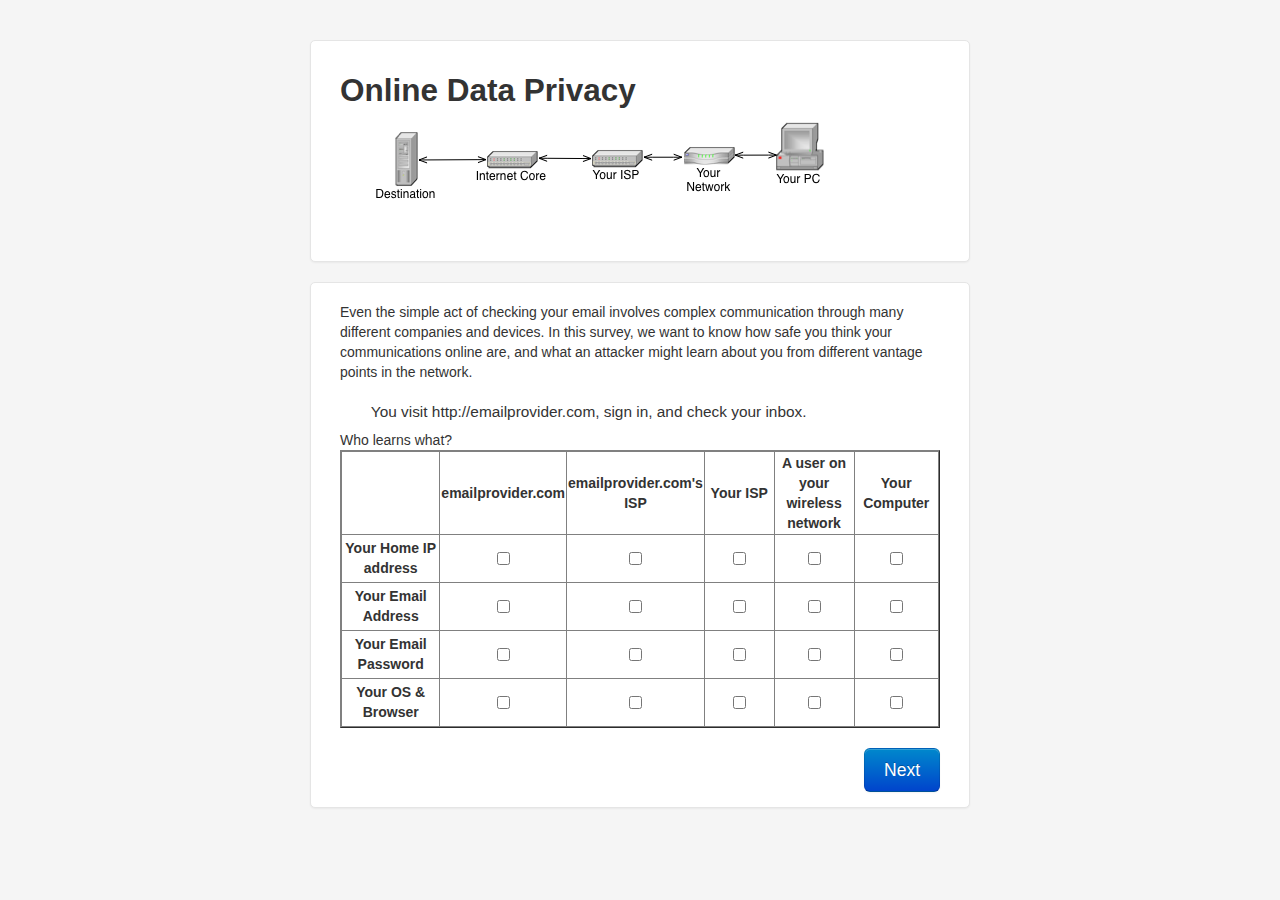
<file: client/index.html>
<!DOCTYPE html>
<html lang="en">
  <head>
    <meta charset="utf-8">
    <meta name="viewport" content="width=device-width, initial-scale=1.0">
    <title>Online Data Privacy</title>
    <link href="bootstrap/css/bootstrap.min.css" rel="stylesheet" media="screen" />
    <script type="text/javascript" src="model.js"></script>
    <link href="styles.css" rel="stylesheet" />
  </head>
  <body>
    <div class="container">
      <form class="form">
        <h2 class="form-heading">Online Data Privacy</h2>
        <img src="img/net.png" />
	  </form>
	</div>
	<div class="container">
	  <form id="questionform" class="form" style>
        <span id="sl">
          Even the simple act of checking your email involves complex
          communication through many different companies and devices.
          In this survey, we want to know how safe you think your
          communications online are, and what an attacker might learn
          about you from different vantage points in the network.
          <br /><br /></span><span id="scenario"></span>
        <span id="sl2">Who learns what?</span>
        <table id="dataTable" border="1">
        </table>
        <div id="captcha"></div>
        <div id="attestation">
          Please type the following sentence to attest that you are human:
          <blockquote>
            I promise that this is my first time completing this survey.
          </blockquote>
          <textarea id="attestationText"></textarea>
          <input type="hidden" name="attestationKeys" id="attestationKeys" />
        </div>
        <div><br/></div>
        <button class="btn btn-large" id="previous" type="button">
          Previous
        </button>
        <button class="btn btn-large btn-primary" id="next" type="button">
          Next
        </button>
        <button class="btn btn-large btn-primary" id="finish" type="button">
          Finish
        </button>
      </form>
	  <form id="scoreform" class="form" style="display:none">
	    <h3>Score:</h3>
	  </form>
	  <form id="answerform" class="form" style="display:none">
	    <h3>Answers:</h3>
	  </form>
    </div>
    <script src="bootstrap/js/jquery.min.js"></script>
    <script src="bootstrap/js/bootstrap.min.js"></script>
  </body>
</html>
</file>
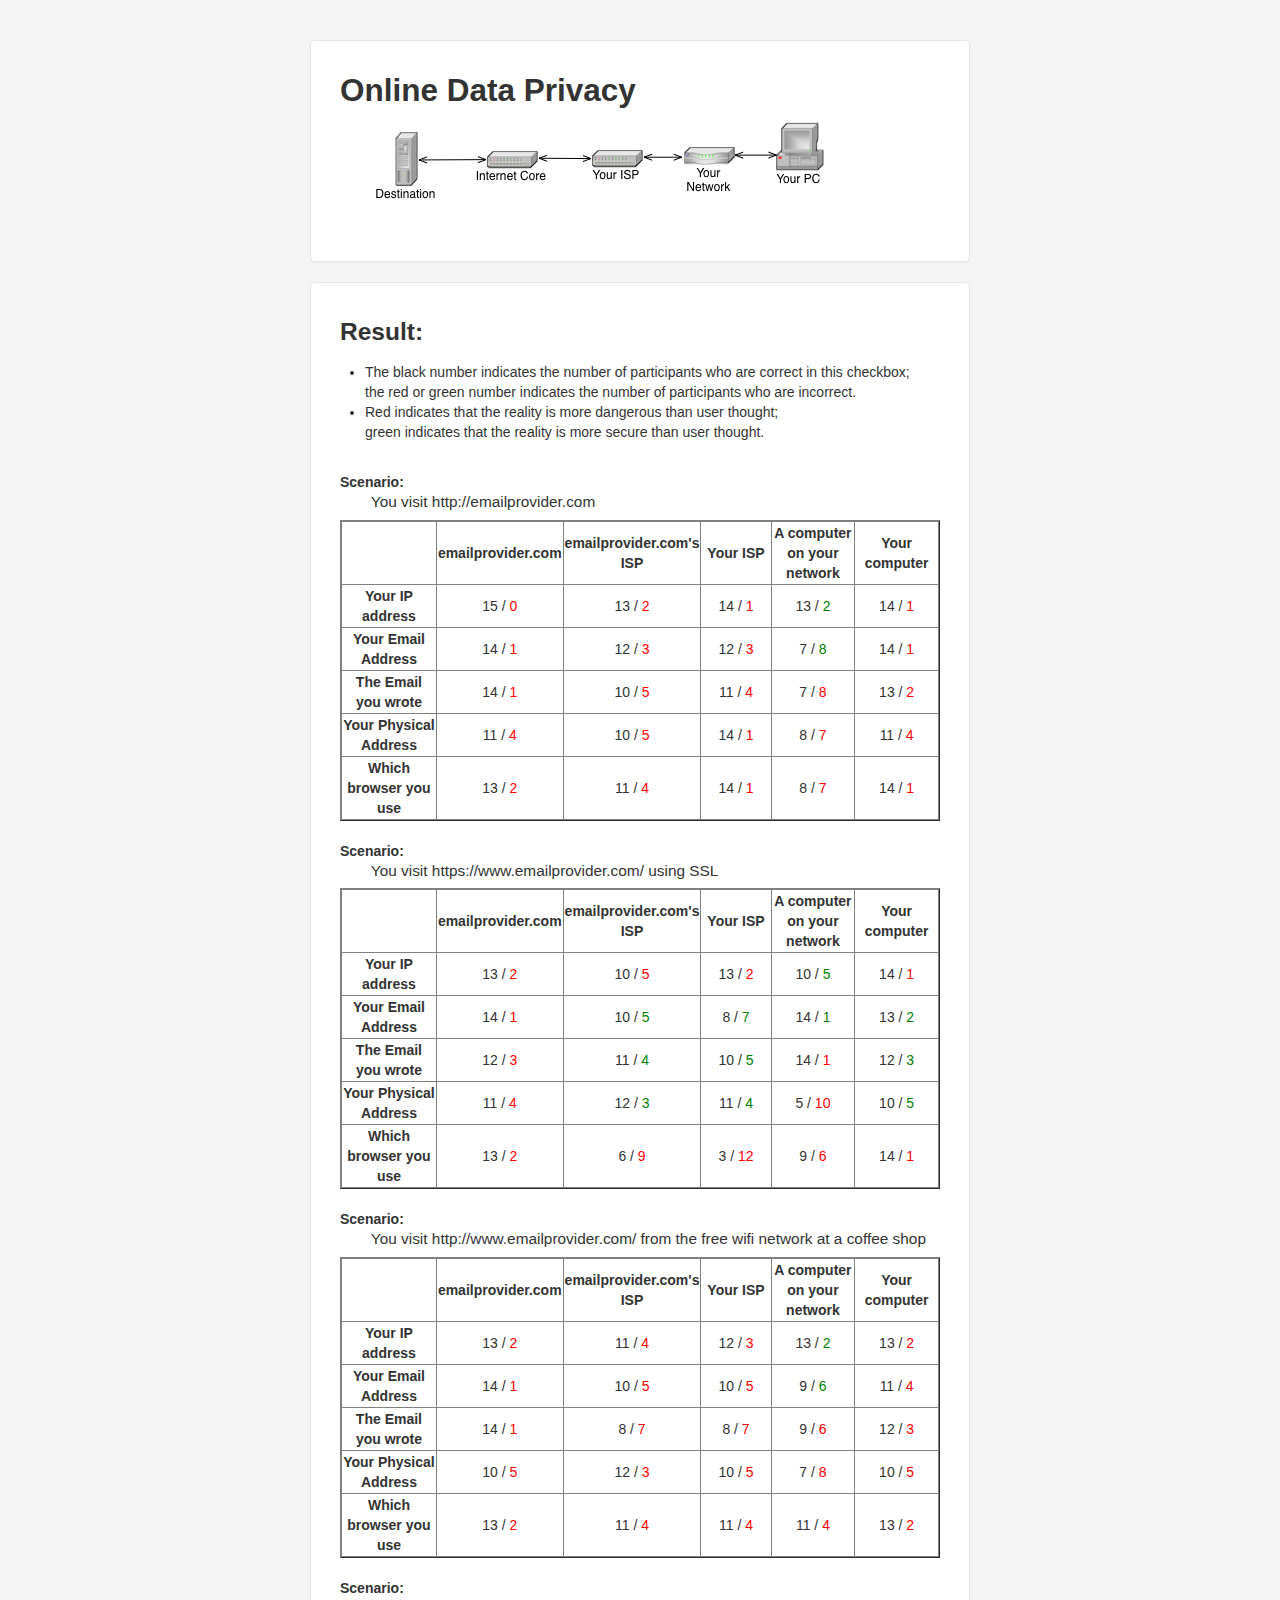
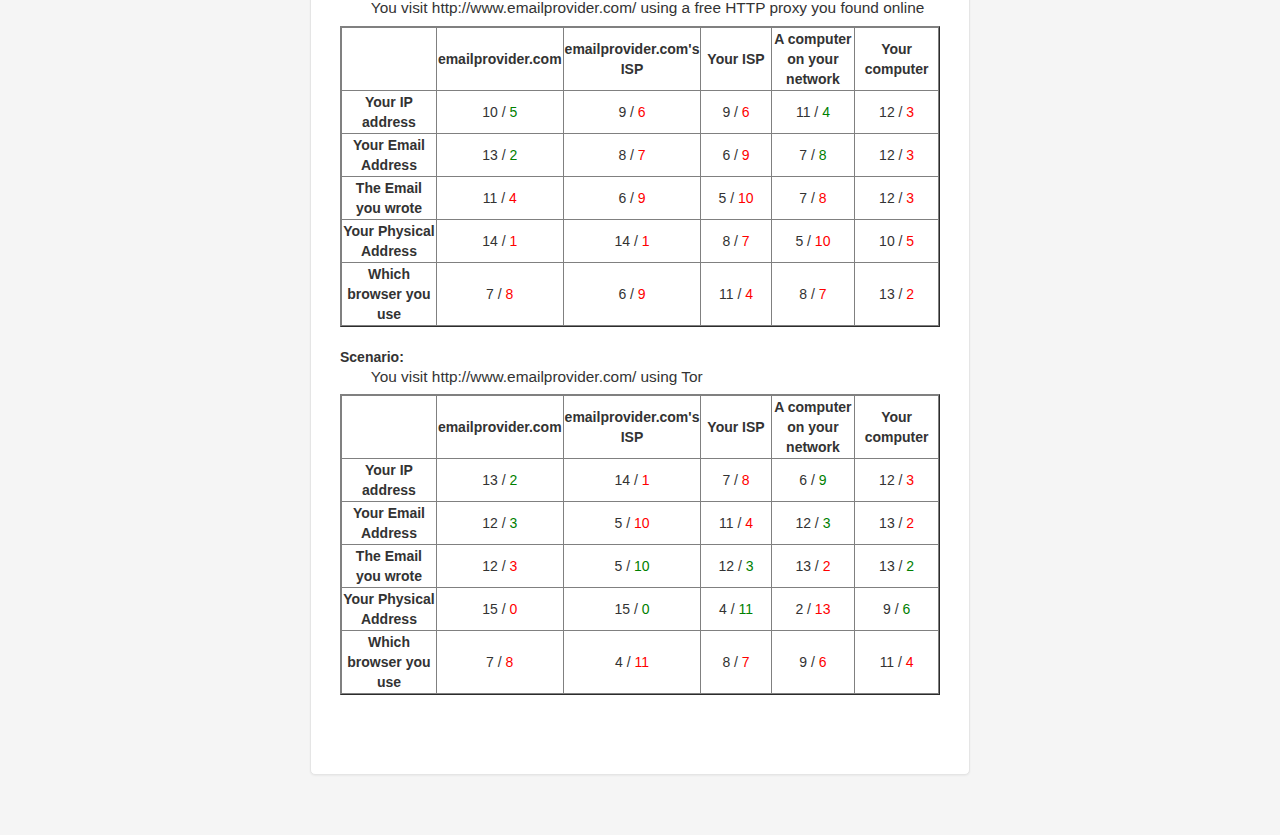
<file: client/result.html>
<!DOCTYPE html>
<html lang="en">
  <head>
    <meta charset="utf-8">
    <meta name="viewport" content="width=device-width, initial-scale=1.0">
    <title>Online Data Privacy</title>
    <link href="bootstrap/css/bootstrap.min.css" rel="stylesheet" media="screen" />
    <link href="styles.css" rel="stylesheet" />
  </head>
  <body>
    <div class="container">
      <form class="form">
        <h2 class="form-heading">Online Data Privacy</h2>
        <img src="img/net.png" />
	  </form>
	</div>
	<div class="container">
	  <form id="resultform" class="form">
	    <h3>Result:</h3>
		<ul>
		<li>The black number indicates the number of participants who are correct in this checkbox;<br/>
		the red or green number indicates the number of participants who are incorrect.</li>
		<li>Red indicates that the reality is more dangerous than user thought;<br/>
		green indicates that the reality is more secure than user thought.</li></ul> <br/>
<b>Scenario:</b>
<span id='scenario' style='display:block;'>You visit http://emailprovider.com</span>
<table border='1' style='display: block;'>
<tr>
<th width='20%'></th>
<th width='16%'>emailprovider.com</th>
<th width='16%'>emailprovider.com's ISP</th>
<th width='16%'>Your ISP</th>
<th width='16%'>A computer on your network</th>
<th width='16%'>Your computer</th>
</tr>
<tr>
<th>Your IP address</th>
<td>15 / <font color='red'> 0</font></td>
<td>13 / <font color='red'> 2</font></td>
<td>14 / <font color='red'> 1</font></td>
<td>13 / <font color='green'> 2</font></td>
<td>14 / <font color='red'> 1</font></td>
</tr>
<tr>
<th>Your Email Address</th>
<td>14 / <font color='red'> 1</font></td>
<td>12 / <font color='red'> 3</font></td>
<td>12 / <font color='red'> 3</font></td>
<td> 7 / <font color='green'> 8</font></td>
<td>14 / <font color='red'> 1</font></td>
</tr>
<tr>
<th>The Email you wrote</th>
<td>14 / <font color='red'> 1</font></td>
<td>10 / <font color='red'> 5</font></td>
<td>11 / <font color='red'> 4</font></td>
<td> 7 / <font color='red'> 8</font></td>
<td>13 / <font color='red'> 2</font></td>
</tr>
<tr>
<th>Your Physical Address</th>
<td>11 / <font color='red'> 4</font></td>
<td>10 / <font color='red'> 5</font></td>
<td>14 / <font color='red'> 1</font></td>
<td> 8 / <font color='red'> 7</font></td>
<td>11 / <font color='red'> 4</font></td>
</tr>
<tr>
<th>Which browser you use</th>
<td>13 / <font color='red'> 2</font></td>
<td>11 / <font color='red'> 4</font></td>
<td>14 / <font color='red'> 1</font></td>
<td> 8 / <font color='red'> 7</font></td>
<td>14 / <font color='red'> 1</font></td>
</tr>
</table>
<br/>
<b>Scenario:</b>
<span id='scenario' style='display:block;'>You visit https://www.emailprovider.com/ using SSL</span>
<table border='1' style='display: block;'>
<tr>
<th width='20%'></th>
<th width='16%'>emailprovider.com</th>
<th width='16%'>emailprovider.com's ISP</th>
<th width='16%'>Your ISP</th>
<th width='16%'>A computer on your network</th>
<th width='16%'>Your computer</th>
</tr>
<tr>
<th>Your IP address</th>
<td>13 / <font color='red'> 2</font></td>
<td>10 / <font color='red'> 5</font></td>
<td>13 / <font color='red'> 2</font></td>
<td>10 / <font color='green'> 5</font></td>
<td>14 / <font color='red'> 1</font></td>
</tr>
<tr>
<th>Your Email Address</th>
<td>14 / <font color='red'> 1</font></td>
<td>10 / <font color='green'> 5</font></td>
<td> 8 / <font color='green'> 7</font></td>
<td>14 / <font color='green'> 1</font></td>
<td>13 / <font color='green'> 2</font></td>
</tr>
<tr>
<th>The Email you wrote</th>
<td>12 / <font color='red'> 3</font></td>
<td>11 / <font color='green'> 4</font></td>
<td>10 / <font color='green'> 5</font></td>
<td>14 / <font color='red'> 1</font></td>
<td>12 / <font color='green'> 3</font></td>
</tr>
<tr>
<th>Your Physical Address</th>
<td>11 / <font color='red'> 4</font></td>
<td>12 / <font color='green'> 3</font></td>
<td>11 / <font color='green'> 4</font></td>
<td> 5 / <font color='red'>10</font></td>
<td>10 / <font color='green'> 5</font></td>
</tr>
<tr>
<th>Which browser you use</th>
<td>13 / <font color='red'> 2</font></td>
<td> 6 / <font color='red'> 9</font></td>
<td> 3 / <font color='red'>12</font></td>
<td> 9 / <font color='red'> 6</font></td>
<td>14 / <font color='red'> 1</font></td>
</tr>
</table>
<br/>
<b>Scenario:</b>
<span id='scenario' style='display:block;'>You visit http://www.emailprovider.com/ from the free wifi network at a coffee shop</span>
<table border='1' style='display: block;'>
<tr>
<th width='20%'></th>
<th width='16%'>emailprovider.com</th>
<th width='16%'>emailprovider.com's ISP</th>
<th width='16%'>Your ISP</th>
<th width='16%'>A computer on your network</th>
<th width='16%'>Your computer</th>
</tr>
<tr>
<th>Your IP address</th>
<td>13 / <font color='red'> 2</font></td>
<td>11 / <font color='red'> 4</font></td>
<td>12 / <font color='red'> 3</font></td>
<td>13 / <font color='green'> 2</font></td>
<td>13 / <font color='red'> 2</font></td>
</tr>
<tr>
<th>Your Email Address</th>
<td>14 / <font color='red'> 1</font></td>
<td>10 / <font color='red'> 5</font></td>
<td>10 / <font color='red'> 5</font></td>
<td> 9 / <font color='green'> 6</font></td>
<td>11 / <font color='red'> 4</font></td>
</tr>
<tr>
<th>The Email you wrote</th>
<td>14 / <font color='red'> 1</font></td>
<td> 8 / <font color='red'> 7</font></td>
<td> 8 / <font color='red'> 7</font></td>
<td> 9 / <font color='red'> 6</font></td>
<td>12 / <font color='red'> 3</font></td>
</tr>
<tr>
<th>Your Physical Address</th>
<td>10 / <font color='red'> 5</font></td>
<td>12 / <font color='red'> 3</font></td>
<td>10 / <font color='red'> 5</font></td>
<td> 7 / <font color='red'> 8</font></td>
<td>10 / <font color='red'> 5</font></td>
</tr>
<tr>
<th>Which browser you use</th>
<td>13 / <font color='red'> 2</font></td>
<td>11 / <font color='red'> 4</font></td>
<td>11 / <font color='red'> 4</font></td>
<td>11 / <font color='red'> 4</font></td>
<td>13 / <font color='red'> 2</font></td>
</tr>
</table>
<br/>
<b>Scenario:</b>
<span id='scenario' style='display:block;'>You visit http://www.emailprovider.com/ using a free HTTP proxy you found online</span>
<table border='1' style='display: block;'>
<tr>
<th width='20%'></th>
<th width='16%'>emailprovider.com</th>
<th width='16%'>emailprovider.com's ISP</th>
<th width='16%'>Your ISP</th>
<th width='16%'>A computer on your network</th>
<th width='16%'>Your computer</th>
</tr>
<tr>
<th>Your IP address</th>
<td>10 / <font color='green'> 5</font></td>
<td> 9 / <font color='red'> 6</font></td>
<td> 9 / <font color='red'> 6</font></td>
<td>11 / <font color='green'> 4</font></td>
<td>12 / <font color='red'> 3</font></td>
</tr>
<tr>
<th>Your Email Address</th>
<td>13 / <font color='green'> 2</font></td>
<td> 8 / <font color='red'> 7</font></td>
<td> 6 / <font color='red'> 9</font></td>
<td> 7 / <font color='green'> 8</font></td>
<td>12 / <font color='red'> 3</font></td>
</tr>
<tr>
<th>The Email you wrote</th>
<td>11 / <font color='red'> 4</font></td>
<td> 6 / <font color='red'> 9</font></td>
<td> 5 / <font color='red'>10</font></td>
<td> 7 / <font color='red'> 8</font></td>
<td>12 / <font color='red'> 3</font></td>
</tr>
<tr>
<th>Your Physical Address</th>
<td>14 / <font color='red'> 1</font></td>
<td>14 / <font color='red'> 1</font></td>
<td> 8 / <font color='red'> 7</font></td>
<td> 5 / <font color='red'>10</font></td>
<td>10 / <font color='red'> 5</font></td>
</tr>
<tr>
<th>Which browser you use</th>
<td> 7 / <font color='red'> 8</font></td>
<td> 6 / <font color='red'> 9</font></td>
<td>11 / <font color='red'> 4</font></td>
<td> 8 / <font color='red'> 7</font></td>
<td>13 / <font color='red'> 2</font></td>
</tr>
</table>
<br/>
<b>Scenario:</b>
<span id='scenario' style='display:block;'>You visit http://www.emailprovider.com/ using Tor</span>
<table border='1' style='display: block;'>
<tr>
<th width='20%'></th>
<th width='16%'>emailprovider.com</th>
<th width='16%'>emailprovider.com's ISP</th>
<th width='16%'>Your ISP</th>
<th width='16%'>A computer on your network</th>
<th width='16%'>Your computer</th>
</tr>
<tr>
<th>Your IP address</th>
<td>13 / <font color='green'> 2</font></td>
<td>14 / <font color='red'> 1</font></td>
<td> 7 / <font color='red'> 8</font></td>
<td> 6 / <font color='green'> 9</font></td>
<td>12 / <font color='red'> 3</font></td>
</tr>
<tr>
<th>Your Email Address</th>
<td>12 / <font color='green'> 3</font></td>
<td> 5 / <font color='red'>10</font></td>
<td>11 / <font color='red'> 4</font></td>
<td>12 / <font color='green'> 3</font></td>
<td>13 / <font color='red'> 2</font></td>
</tr>
<tr>
<th>The Email you wrote</th>
<td>12 / <font color='red'> 3</font></td>
<td> 5 / <font color='green'>10</font></td>
<td>12 / <font color='green'> 3</font></td>
<td>13 / <font color='red'> 2</font></td>
<td>13 / <font color='green'> 2</font></td>
</tr>
<tr>
<th>Your Physical Address</th>
<td>15 / <font color='red'> 0</font></td>
<td>15 / <font color='green'> 0</font></td>
<td> 4 / <font color='green'>11</font></td>
<td> 2 / <font color='red'>13</font></td>
<td> 9 / <font color='green'> 6</font></td>
</tr>
<tr>
<th>Which browser you use</th>
<td> 7 / <font color='red'> 8</font></td>
<td> 4 / <font color='red'>11</font></td>
<td> 8 / <font color='red'> 7</font></td>
<td> 9 / <font color='red'> 6</font></td>
<td>11 / <font color='red'> 4</font></td>
</tr>
</table>
<br/>
	  </form>
    </div>
    <script src="bootstrap/js/jquery.min.js"></script>
    <script src="bootstrap/js/bootstrap.min.js"></script>
  </body>
</html>
</file>
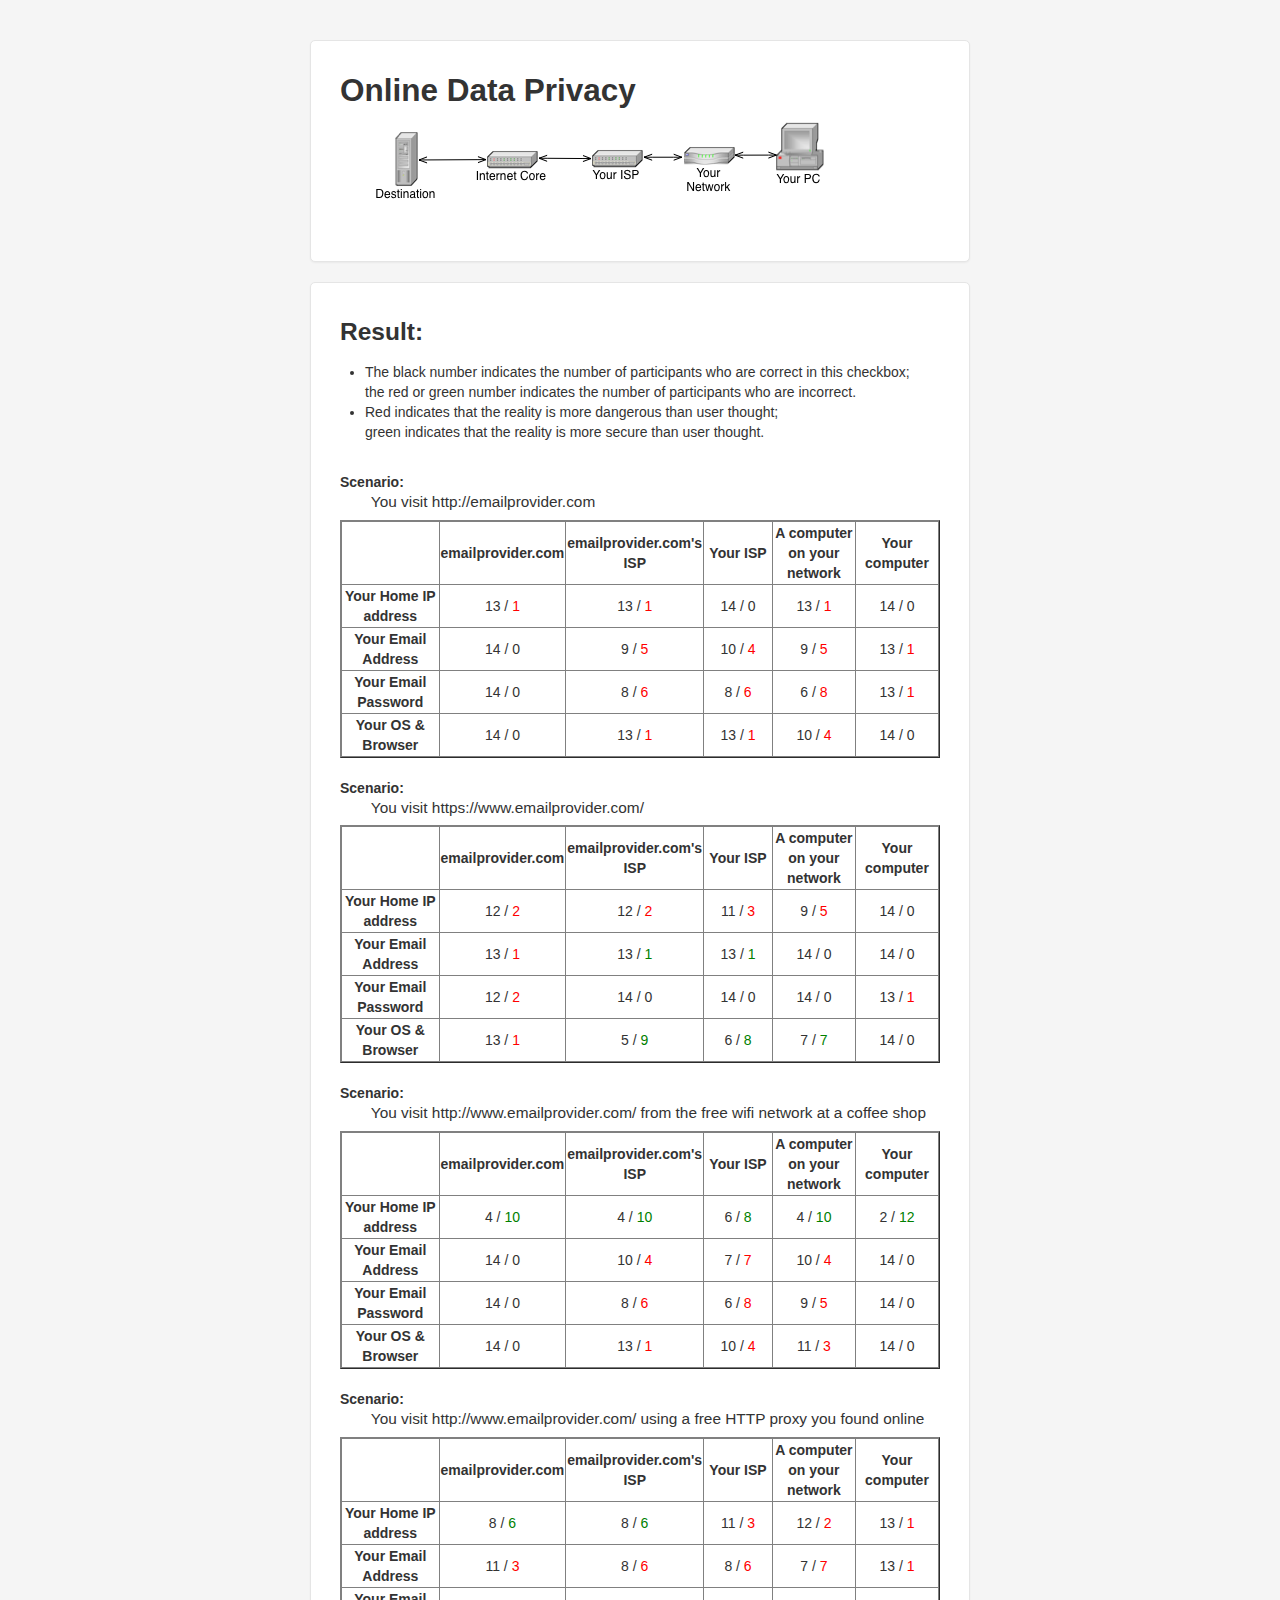
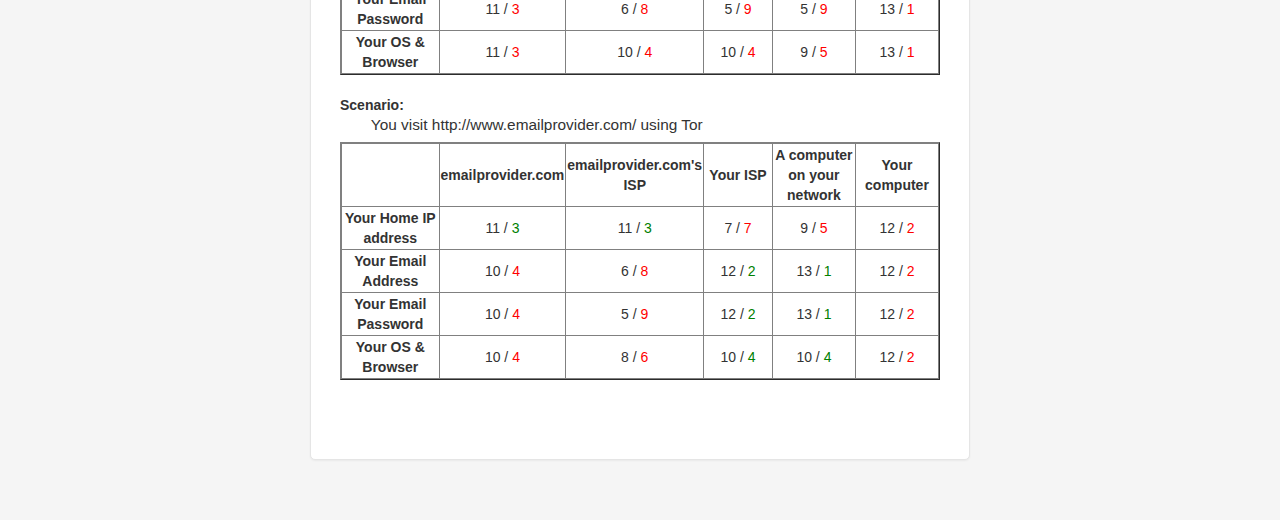
<file: client/result2.html>
<!DOCTYPE html>
<html lang="en">
  <head>
    <meta charset="utf-8">
    <meta name="viewport" content="width=device-width, initial-scale=1.0">
    <title>Online Data Privacy</title>
    <link href="bootstrap/css/bootstrap.min.css" rel="stylesheet" media="screen" />
    <link href="styles.css" rel="stylesheet" />
  </head>
  <body>
    <div class="container">
      <form class="form">
        <h2 class="form-heading">Online Data Privacy</h2>
        <img src="img/net.png" />
	  </form>
	</div>
	<div class="container">
	  <form id="resultform" class="form">
	    <h3>Result:</h3>
		<ul>
		<li>The black number indicates the number of participants who are correct in this checkbox;<br/>
		the red or green number indicates the number of participants who are incorrect.</li>
		<li>Red indicates that the reality is more dangerous than user thought;<br/>
		green indicates that the reality is more secure than user thought.</li></ul> <br/>
<b>Scenario:</b>
<span id='scenario' style='display:block;'>You visit http://emailprovider.com</span>
<table border='1' style='display: block;'>
<tr>
<th width='20%'></th>
<th width='16%'>emailprovider.com</th>
<th width='16%'>emailprovider.com's ISP</th>
<th width='16%'>Your ISP</th>
<th width='16%'>A computer on your network</th>
<th width='16%'>Your computer</th>
</tr>
<tr>
<th>Your Home IP address</th>
<td>13 / <font color='red'> 1</font></td>
<td>13 / <font color='red'> 1</font></td>
<td>14 / 0</td>
<td>13 / <font color='red'> 1</font></td>
<td>14 / 0</td>
</tr>
<tr>
<th>Your Email Address</th>
<td>14 / 0</td>
<td> 9 / <font color='red'> 5</font></td>
<td>10 / <font color='red'> 4</font></td>
<td> 9 / <font color='red'> 5</font></td>
<td>13 / <font color='red'> 1</font></td>
</tr>
<tr>
<th>Your Email Password</th>
<td>14 / 0</td>
<td> 8 / <font color='red'> 6</font></td>
<td> 8 / <font color='red'> 6</font></td>
<td> 6 / <font color='red'> 8</font></td>
<td>13 / <font color='red'> 1</font></td>
</tr>
<tr>
<th>Your OS & Browser</th>
<td>14 / 0</td>
<td>13 / <font color='red'> 1</font></td>
<td>13 / <font color='red'> 1</font></td>
<td>10 / <font color='red'> 4</font></td>
<td>14 / 0</td>
</tr>
</table>
<br/>
<b>Scenario:</b>
<span id='scenario' style='display:block;'>You visit https://www.emailprovider.com/</span>
<table border='1' style='display: block;'>
<tr>
<th width='20%'></th>
<th width='16%'>emailprovider.com</th>
<th width='16%'>emailprovider.com's ISP</th>
<th width='16%'>Your ISP</th>
<th width='16%'>A computer on your network</th>
<th width='16%'>Your computer</th>
</tr>
<tr>
<th>Your Home IP address</th>
<td>12 / <font color='red'> 2</font></td>
<td>12 / <font color='red'> 2</font></td>
<td>11 / <font color='red'> 3</font></td>
<td> 9 / <font color='red'> 5</font></td>
<td>14 / 0</td>
</tr>
<tr>
<th>Your Email Address</th>
<td>13 / <font color='red'> 1</font></td>
<td>13 / <font color='green'> 1</font></td>
<td>13 / <font color='green'> 1</font></td>
<td>14 / 0</td>
<td>14 / 0</td>
</tr>
<tr>
<th>Your Email Password</th>
<td>12 / <font color='red'> 2</font></td>
<td>14 / 0</td>
<td>14 / 0</td>
<td>14 / 0</td>
<td>13 / <font color='red'> 1</font></td>
</tr>
<tr>
<th>Your OS & Browser</th>
<td>13 / <font color='red'> 1</font></td>
<td> 5 / <font color='green'> 9</font></td>
<td> 6 / <font color='green'> 8</font></td>
<td> 7 / <font color='green'> 7</font></td>
<td>14 / 0</td>
</tr>
</table>
<br/>
<b>Scenario:</b>
<span id='scenario' style='display:block;'>You visit http://www.emailprovider.com/ from the free wifi network at a coffee shop</span>
<table border='1' style='display: block;'>
<tr>
<th width='20%'></th>
<th width='16%'>emailprovider.com</th>
<th width='16%'>emailprovider.com's ISP</th>
<th width='16%'>Your ISP</th>
<th width='16%'>A computer on your network</th>
<th width='16%'>Your computer</th>
</tr>
<tr>
<th>Your Home IP address</th>
<td> 4 / <font color='green'>10</font></td>
<td> 4 / <font color='green'>10</font></td>
<td> 6 / <font color='green'> 8</font></td>
<td> 4 / <font color='green'>10</font></td>
<td> 2 / <font color='green'>12</font></td>
</tr>
<tr>
<th>Your Email Address</th>
<td>14 / 0</td>
<td>10 / <font color='red'> 4</font></td>
<td> 7 / <font color='red'> 7</font></td>
<td>10 / <font color='red'> 4</font></td>
<td>14 / 0</td>
</tr>
<tr>
<th>Your Email Password</th>
<td>14 / 0</td>
<td> 8 / <font color='red'> 6</font></td>
<td> 6 / <font color='red'> 8</font></td>
<td> 9 / <font color='red'> 5</font></td>
<td>14 / 0</td>
</tr>
<tr>
<th>Your OS & Browser</th>
<td>14 / 0</td>
<td>13 / <font color='red'> 1</font></td>
<td>10 / <font color='red'> 4</font></td>
<td>11 / <font color='red'> 3</font></td>
<td>14 / 0</td>
</tr>
</table>
<br/>
<b>Scenario:</b>
<span id='scenario' style='display:block;'>You visit http://www.emailprovider.com/ using a free HTTP proxy you found online</span>
<table border='1' style='display: block;'>
<tr>
<th width='20%'></th>
<th width='16%'>emailprovider.com</th>
<th width='16%'>emailprovider.com's ISP</th>
<th width='16%'>Your ISP</th>
<th width='16%'>A computer on your network</th>
<th width='16%'>Your computer</th>
</tr>
<tr>
<th>Your Home IP address</th>
<td> 8 / <font color='green'> 6</font></td>
<td> 8 / <font color='green'> 6</font></td>
<td>11 / <font color='red'> 3</font></td>
<td>12 / <font color='red'> 2</font></td>
<td>13 / <font color='red'> 1</font></td>
</tr>
<tr>
<th>Your Email Address</th>
<td>11 / <font color='red'> 3</font></td>
<td> 8 / <font color='red'> 6</font></td>
<td> 8 / <font color='red'> 6</font></td>
<td> 7 / <font color='red'> 7</font></td>
<td>13 / <font color='red'> 1</font></td>
</tr>
<tr>
<th>Your Email Password</th>
<td>11 / <font color='red'> 3</font></td>
<td> 6 / <font color='red'> 8</font></td>
<td> 5 / <font color='red'> 9</font></td>
<td> 5 / <font color='red'> 9</font></td>
<td>13 / <font color='red'> 1</font></td>
</tr>
<tr>
<th>Your OS & Browser</th>
<td>11 / <font color='red'> 3</font></td>
<td>10 / <font color='red'> 4</font></td>
<td>10 / <font color='red'> 4</font></td>
<td> 9 / <font color='red'> 5</font></td>
<td>13 / <font color='red'> 1</font></td>
</tr>
</table>
<br/>
<b>Scenario:</b>
<span id='scenario' style='display:block;'>You visit http://www.emailprovider.com/ using Tor</span>
<table border='1' style='display: block;'>
<tr>
<th width='20%'></th>
<th width='16%'>emailprovider.com</th>
<th width='16%'>emailprovider.com's ISP</th>
<th width='16%'>Your ISP</th>
<th width='16%'>A computer on your network</th>
<th width='16%'>Your computer</th>
</tr>
<tr>
<th>Your Home IP address</th>
<td>11 / <font color='green'> 3</font></td>
<td>11 / <font color='green'> 3</font></td>
<td> 7 / <font color='red'> 7</font></td>
<td> 9 / <font color='red'> 5</font></td>
<td>12 / <font color='red'> 2</font></td>
</tr>
<tr>
<th>Your Email Address</th>
<td>10 / <font color='red'> 4</font></td>
<td> 6 / <font color='red'> 8</font></td>
<td>12 / <font color='green'> 2</font></td>
<td>13 / <font color='green'> 1</font></td>
<td>12 / <font color='red'> 2</font></td>
</tr>
<tr>
<th>Your Email Password</th>
<td>10 / <font color='red'> 4</font></td>
<td> 5 / <font color='red'> 9</font></td>
<td>12 / <font color='green'> 2</font></td>
<td>13 / <font color='green'> 1</font></td>
<td>12 / <font color='red'> 2</font></td>
</tr>
<tr>
<th>Your OS & Browser</th>
<td>10 / <font color='red'> 4</font></td>
<td> 8 / <font color='red'> 6</font></td>
<td>10 / <font color='green'> 4</font></td>
<td>10 / <font color='green'> 4</font></td>
<td>12 / <font color='red'> 2</font></td>
</tr>
</table>
<br/>
	  </form>
    </div>
    <script src="bootstrap/js/jquery.min.js"></script>
    <script src="bootstrap/js/bootstrap.min.js"></script>
  </body>
</html>
</file>
<file: client/styles.css>
body {
  padding-top: 40px;
  padding-bottom: 40px;
  background-color: #f5f5f5;
}

.form {
  max-width: 600px;
  padding: 19px 29px 59px;
  margin: 0 auto 20px;
  background-color: #fff;
  border: 1px solid #e5e5e5;
  -webkit-border-radius: 5px;
     -moz-border-radius: 5px;
          border-radius: 5px;
  -webkit-box-shadow: 0 1px 2px rgba(0,0,0,.05);
     -moz-box-shadow: 0 1px 2px rgba(0,0,0,.05);
          box-shadow: 0 1px 2px rgba(0,0,0,.05);
}
.form .form-heading,
.form .checkbox {
  margin-bottom: 10px;
}
.form input[type="text"],
.form input[type="password"] {
  font-size: 16px;
  height: auto;
  margin-bottom: 15px;
  padding: 7px 9px;
}

label {
  height: 30px;
  padding-top: 10px;
}

#scenario {
  display:block;
  font-size: 1.1em;
  margin-left: 2em;
  margin-bottom: 0.5em;
}

#next, #finish {
  float: right;
}

#previous {
  float: left;
}

#score {
  display:block;
  font-size: 30px;
  font-weight: bold;
  color: red;
  text-align: center;
}

th {
  overflow:hidden;
}

td {
  text-align: center;
}
td.seen {
  background-color: green;
}

blockquote {
  border-top: 5px solid #eee;
  padding: 5px;
  margin-top: 1em;
}
#attestationText {
  width: 100%;
}
#attestation {
  margin-top: 3em;
  display:none;
}
</file>
